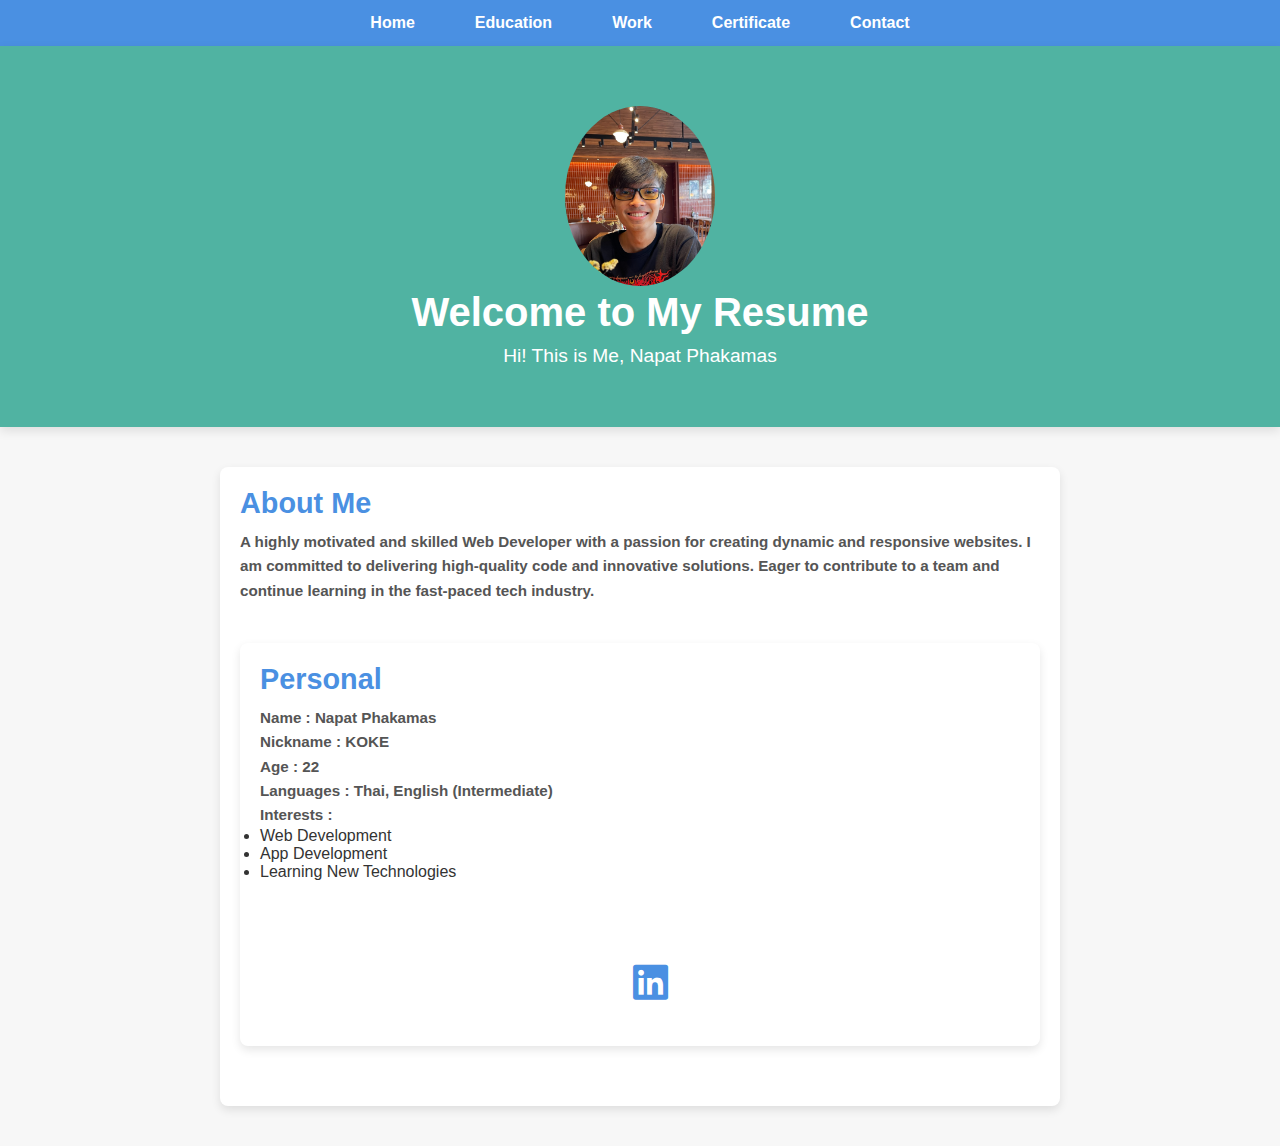
<file: index.html>
<!DOCTYPE html>
<html lang="en">
<head>
    <meta charset="UTF-8">
    <meta name="viewport" content="width=device-width, initial-scale=1.0">
    <title>MyResume - Home</title>
    <link rel="stylesheet" href="styles.css">
    <link rel="stylesheet" href="https://cdnjs.cloudflare.com/ajax/libs/font-awesome/6.0.0-beta3/css/all.min.css">
    <link rel="icon" href="favicon.png" type="image/x-icon">
</head>
<body>
    <div class="menu-toggle" onclick="toggleMenu()">☰</div>
    <nav>
        <ul id="nav-menu">
            <li><a href="index.html">Home</a></li>
            <li><a href="education.html">Education</a></li>
            <li><a href="work.html">Work</a></li>
            <li><a href="certificate.html">Certificate</a></li>
            <li><a href="contact.html">Contact</a></li>
        </ul>
    </nav>

    <header>
        <img src="profile.jpg" alt="Profile Image" style="width:150px; border-radius:50%;">
        <h1>Welcome to My Resume</h1>
        <p>Hi! This is Me, Napat Phakamas</p>
    </header>    

    <section class="home-section">
        <h2>About Me</h2>
        <p>A highly motivated and skilled Web Developer with a passion for creating dynamic and responsive websites. 
            I am committed to delivering high-quality code and innovative solutions. Eager to contribute to a team and continue learning in the fast-paced tech industry.
    <section>
     <h2>Personal</h2>
     <p><strong>Name : </strong> Napat Phakamas</p>
     <p><strong>Nickname : </strong> KOKE</p>
     <p><strong>Age :</strong> 22</p>
     <p><strong>Languages : </strong> Thai, English (Intermediate)</p>
     <p><strong>Interests :</strong> <li>Web Development</li> <li>App Development</li><li>Learning New Technologies</li>
     <p>

    <script>
        document.addEventListener("DOMContentLoaded", function() {
          var sections = document.querySelectorAll(".home-section");
      
          function revealSections() {
            sections.forEach(function(section) {
              var rect = section.getBoundingClientRect();
              if (rect.top < window.innerHeight && rect.bottom >= 0) {
                section.classList.add("visible");
              }
            });
          }
      
          window.addEventListener("scroll", revealSections);
          revealSections();
        });
      </script>

    <script>
          function toggleMenu() {
              const navMenu = document.getElementById('nav-menu');
              navMenu.classList.toggle('active');
          }
      </script>
      
</body>

    <footer class="footer-social">
        <div class="social-links">
            <a href="https://www.linkedin.com/in/napat-phakamas-9b63a9331/" target="_blank"><i class="fab fa-linkedin"></i></a>
        </div>
    </footer>
    
</html>
</file>
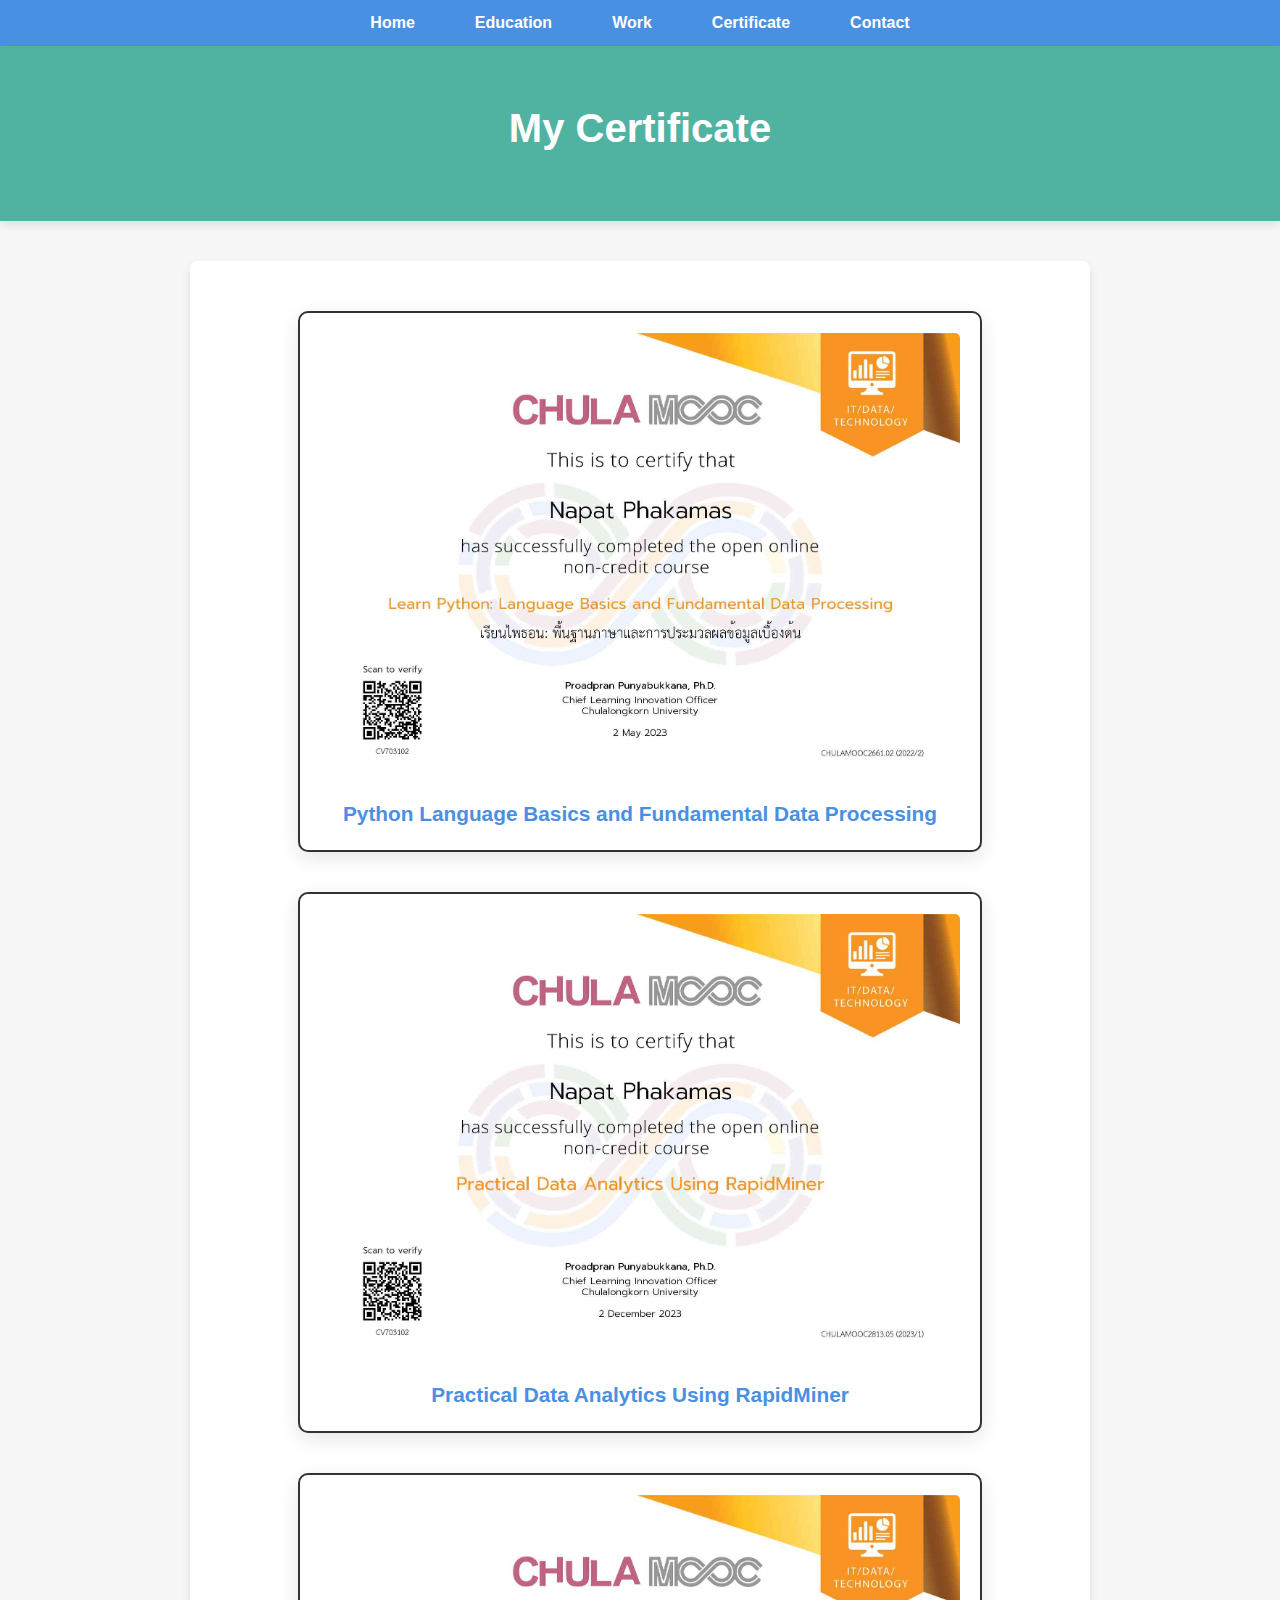
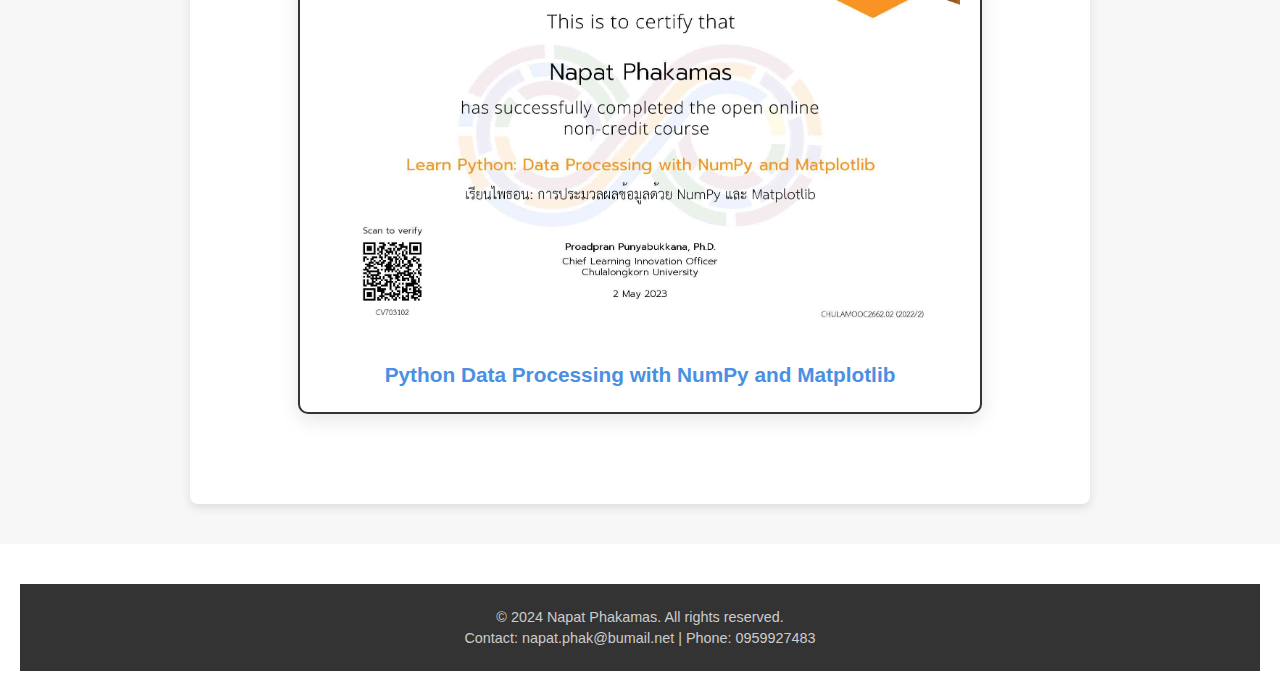
<file: certificate.html>
<!DOCTYPE html>
<html lang="en">
<head>
    <meta charset="UTF-8">
    <meta name="viewport" content="width=device-width, initial-scale=1.0">
    <title>MyResume - Certificate</title>
    <link rel="stylesheet" href="styles.css">
    <link rel="stylesheet" href="https://cdnjs.cloudflare.com/ajax/libs/font-awesome/6.0.0-beta3/css/all.min.css">
    <link rel="icon" href="favicon.png" type="image/x-icon">
</head>
<body>
    <div class="menu-toggle" onclick="toggleMenu()">☰</div>
    <nav>
        <ul id="nav-menu">
            <li><a href="index.html">Home</a></li>
            <li><a href="education.html">Education</a></li>
            <li><a href="work.html">Work</a></li>
            <li><a href="certificate.html">Certificate</a></li>
            <li><a href="contact.html">Contact</a></li>
        </ul>
    </nav>

    <header>
        <h1>My Certificate</h1>
    </header>

    <section id="certificates" class="section">
        <div class="certificate-container">
            <div class="certificate">
                <img src="certificate1.jpg" alt="Certificate 1">
                <p>Python Language Basics and Fundamental Data Processing</p>
            </div>
            <div class="certificate">
                <img src="certificate2.jpg" alt="Certificate 2">
                <p>Practical Data Analytics Using RapidMiner</p>
            </div>
            <div class="certificate">
                <img src="certificate3.jpg" alt="Certificate 3">
                <p>Python Data Processing with NumPy and Matplotlib</p>
            </div>
        </div>
    </section>

    <script>
        document.addEventListener("DOMContentLoaded", function() {
          var sections = document.querySelectorAll(".certificates-section");
      
          function revealSections() {
            sections.forEach(function(section) {
              var rect = section.getBoundingClientRect();
              if (rect.top < window.innerHeight && rect.bottom >= 0) {
                section.classList.add("visible");
              }
            });
          }
      
          window.addEventListener("scroll", revealSections);
          revealSections();
        });
    </script>
      
    <script>
        function toggleMenu() {
            const navMenu = document.getElementById('nav-menu');
            navMenu.classList.toggle('active');
        }
    </script>  
    
</body>

<footer>
    <div class="footer-content">
        <p>&copy; 2024 Napat Phakamas. All rights reserved.</p>
        <p>Contact: napat.phak@bumail.net | Phone: 0959927483</p>
    </div>
</footer>

</html>
</file>
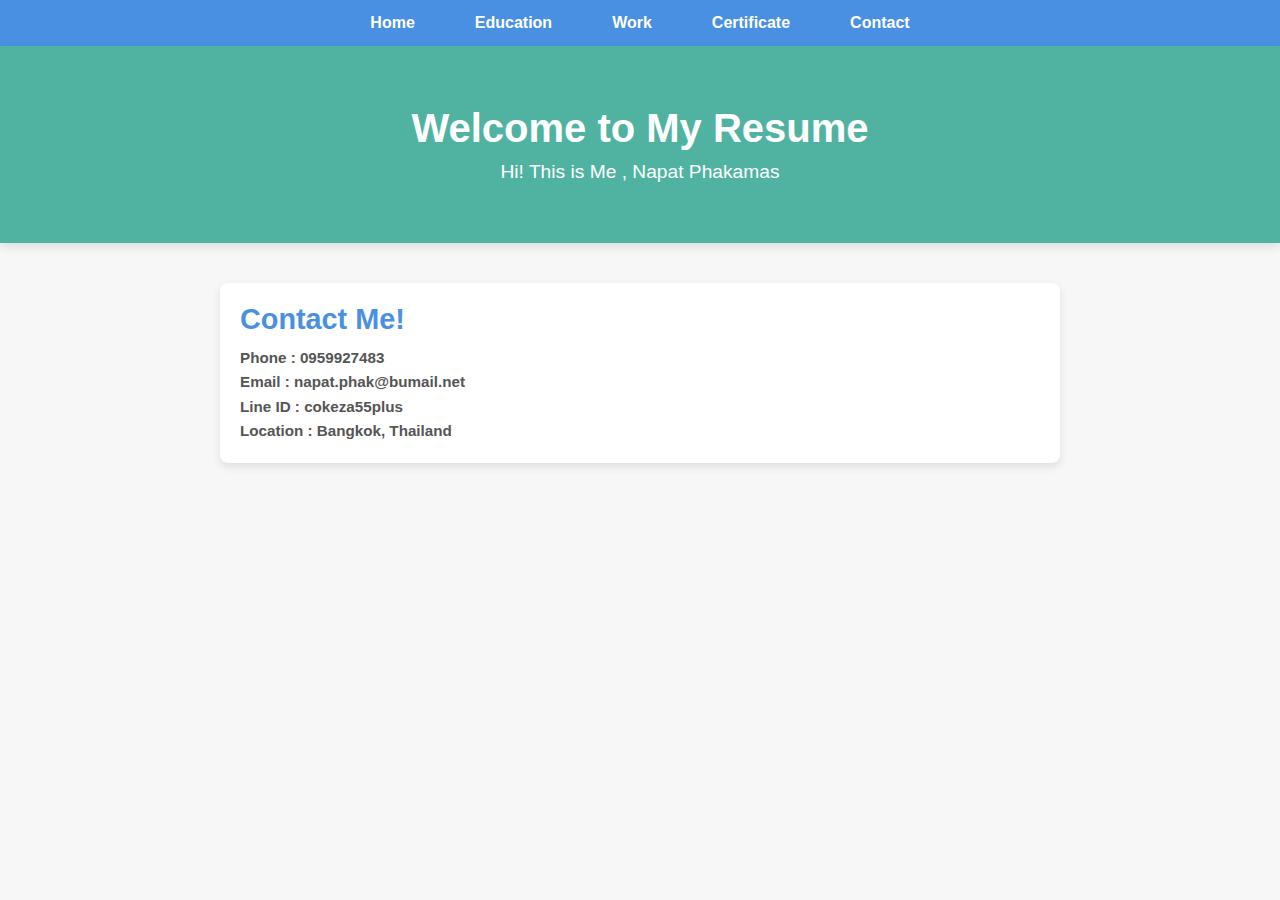
<file: contact.html>
<!DOCTYPE html>
<html lang="en">
<head>
    <meta charset="UTF-8">
    <meta name="viewport" content="width=device-width, initial-scale=1.0">
    <title>MyResume - Contact</title>
    <link rel="stylesheet" href="styles.css">
    <link rel="stylesheet" href="https://cdnjs.cloudflare.com/ajax/libs/font-awesome/6.0.0-beta3/css/all.min.css">
    <link rel="icon" href="favicon.png" type="image/x-icon">
</head>
<body>
    <div class="menu-toggle" onclick="toggleMenu()">☰</div>
    <nav>
      <ul id="nav-menu">
        <li><a href="index.html">Home</a></li>
        <li><a href="education.html">Education</a></li>
        <li><a href="work.html">Work</a></li>
        <li><a href="certificate.html">Certificate</a></li>
        <li><a href="contact.html">Contact</a></li>
    </ul>
    </nav>

    <header>
        <h1>Welcome to My Resume</h1>
        <p>Hi! This is Me , Napat Phakamas</p>
    </header>

    <section class="contact-section"> 
        <h2>Contact Me!</h2>
        <p><p><strong>Phone : </strong> 0959927483</p>
        <p><strong>Email : </strong> napat.phak@bumail.net</p>
        <p><strong>Line ID :</strong> cokeza55plus</p>
        <p><strong>Location :</strong> Bangkok, Thailand</p>
        </p>
    </section>

    <script>
        document.addEventListener("DOMContentLoaded", function() {
          var sections = document.querySelectorAll(".contact-section");
      
          function revealSections() {
            sections.forEach(function(section) {
              var rect = section.getBoundingClientRect();
              if (rect.top < window.innerHeight && rect.bottom >= 0) {
                section.classList.add("visible");
              }
            });
          }
      
          window.addEventListener("scroll", revealSections);
          revealSections();
        });
      </script>
      
    <script>
        function toggleMenu() {
          const navMenu = document.getElementById('nav-menu');
          navMenu.classList.toggle('active');
        }
    </script>
        
</body>
</html>
</file>
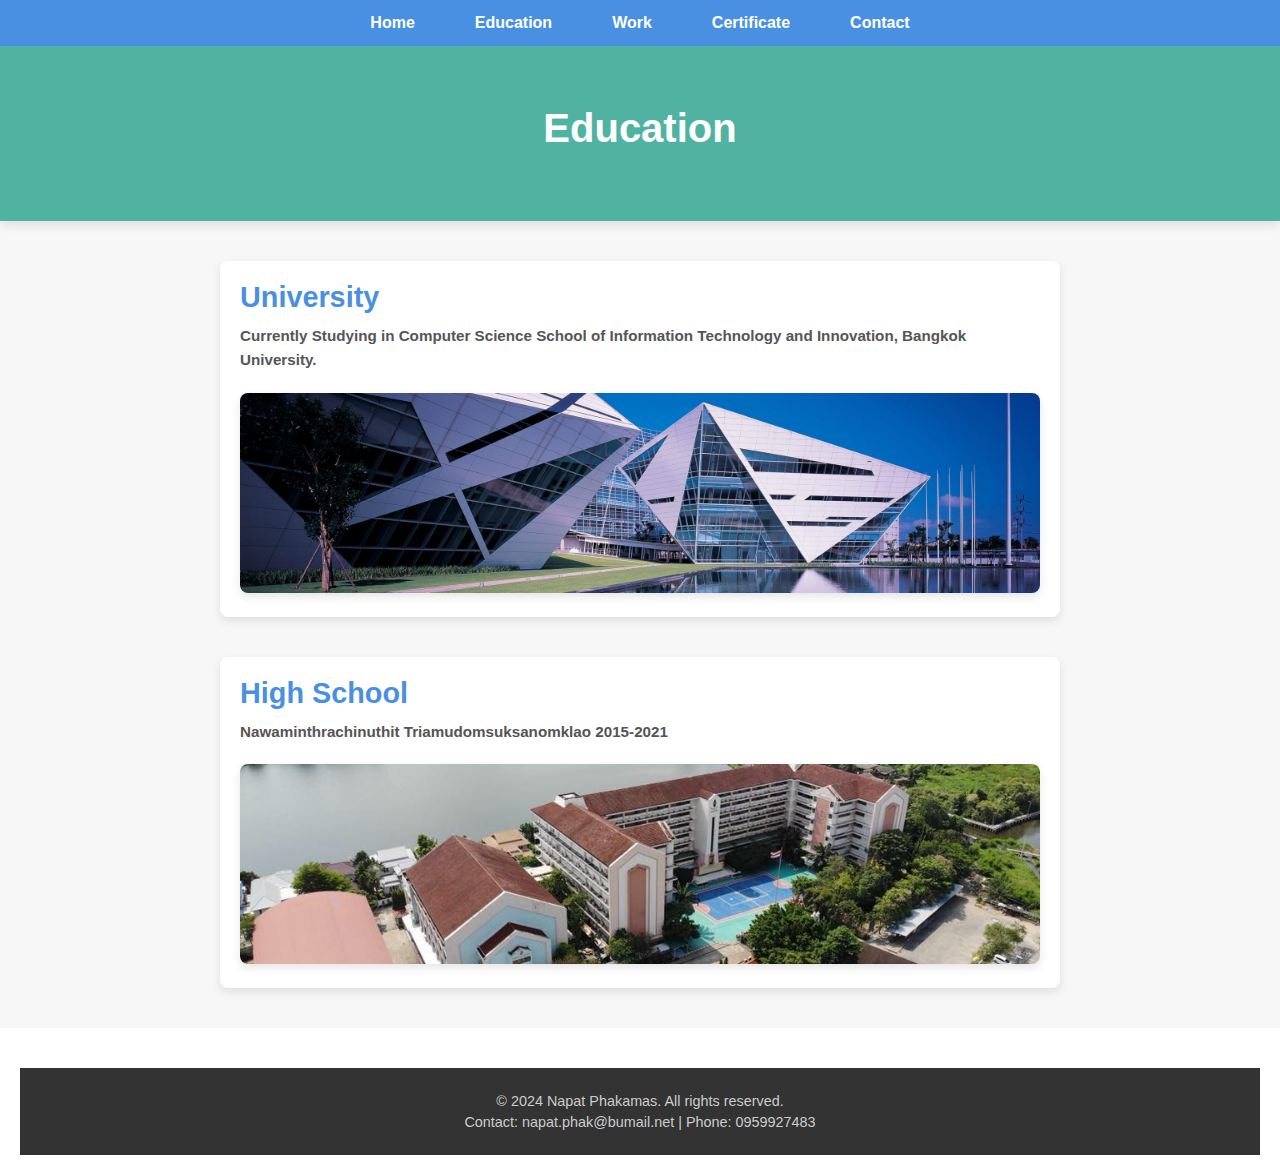
<file: education.html>
<!DOCTYPE html>
<html lang="en">
<head>
    <meta charset="UTF-8">
    <meta name="viewport" content="width=device-width, initial-scale=1.0">
    <title>MyResume - Education</title>
    <link rel="stylesheet" href="styles.css">
    <link rel="stylesheet" href="https://cdnjs.cloudflare.com/ajax/libs/font-awesome/6.0.0-beta3/css/all.min.css">
    <link rel="icon" href="favicon.png" type="image/x-icon">
</head>
<body>
    <div class="menu-toggle" onclick="toggleMenu()">☰</div>
    <nav>
        <ul id="nav-menu">
            <li><a href="index.html">Home</a></li>
            <li><a href="education.html">Education</a></li>
            <li><a href="work.html">Work</a></li>
            <li><a href="certificate.html">Certificate</a></li>
            <li><a href="contact.html">Contact</a></li>
        </ul>
    </nav>

    <header>
        <h1>Education</h1>
    </header>

    <section class="education-section">
        <h2>University</h2>
        <p>Currently Studying in Computer Science
            School of Information Technology and Innovation, Bangkok University.
        </p>
        <img src="BU.jpg" alt="University Image" class="section-image">
    </section>
    
    <section class="education-section">
        <h2>High School</h2>
        <p>Nawaminthrachinuthit Triamudomsuksanomklao 2015-2021</p>
        <img src="NTUN.jpg" alt="High School Image" class="section-image">
    </section>

    <script>
        document.addEventListener("DOMContentLoaded", function() {
          var sections = document.querySelectorAll(".education-section");
      
          function revealSections() {
            sections.forEach(function(section) {
              var rect = section.getBoundingClientRect();
              if (rect.top < window.innerHeight && rect.bottom >= 0) {
                section.classList.add("visible");
              }
            });
          }
      
          window.addEventListener("scroll", revealSections);
          revealSections();
        });
      </script>
      
      <script>
        function toggleMenu() {
            const navMenu = document.getElementById('nav-menu');
            navMenu.classList.toggle('active');
        }
        </script>
       
</body>

<footer>
    <div class="footer-content">
        <p>&copy; 2024 Napat Phakamas. All rights reserved.</p>
        <p>Contact: napat.phak@bumail.net | Phone: 0959927483</p>
    </div>
</footer>

</html>
</file>
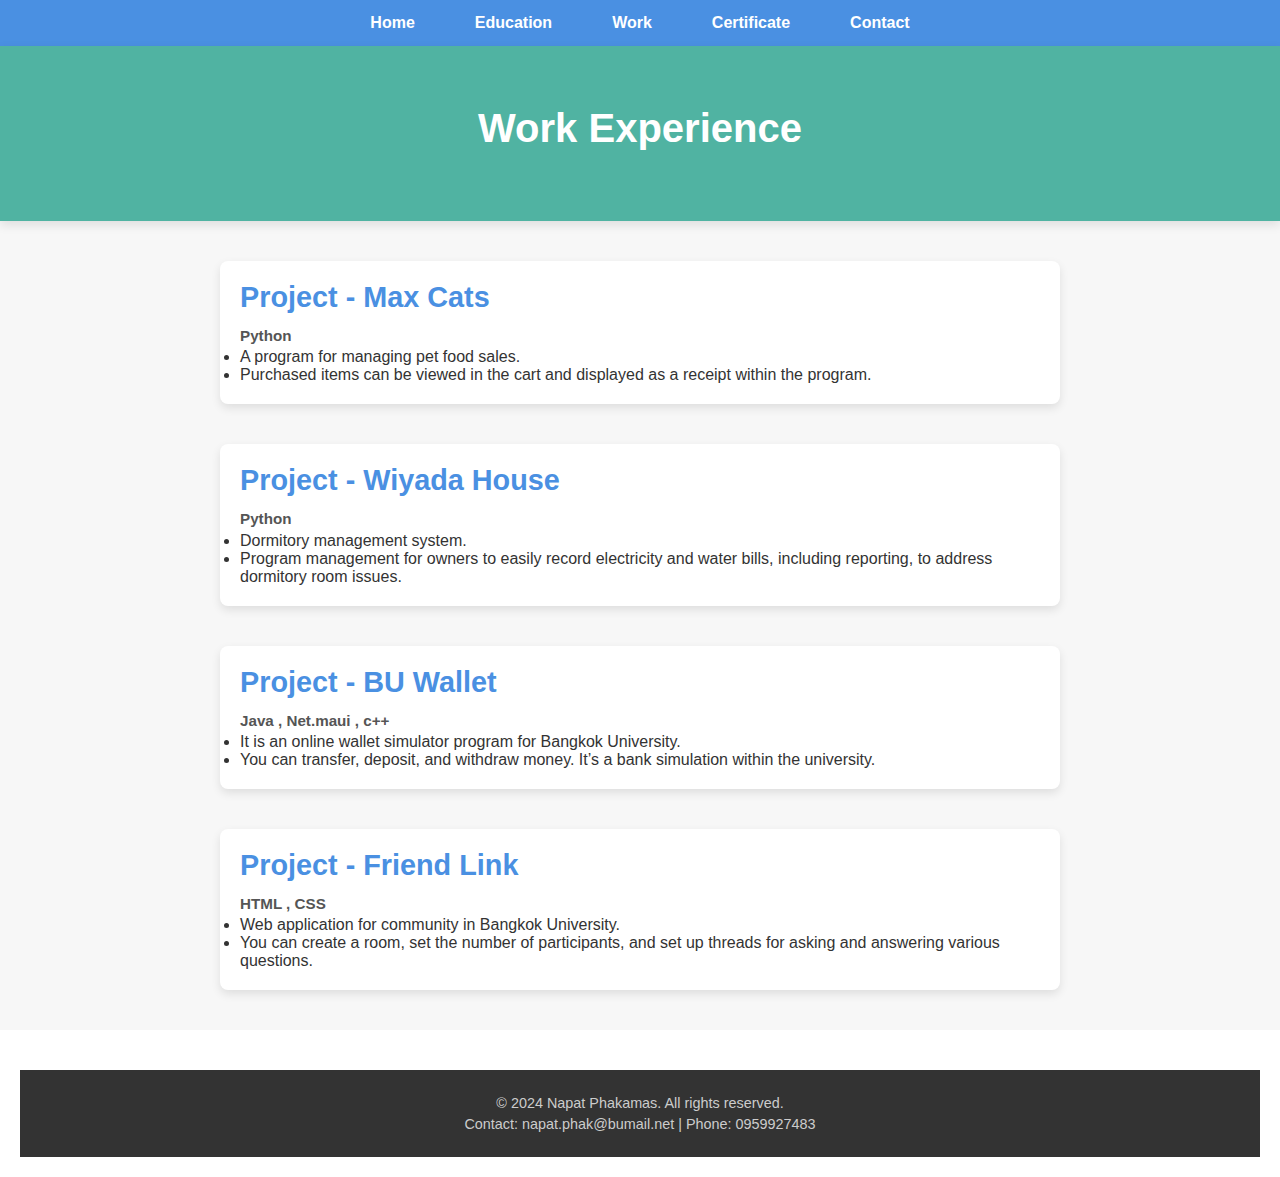
<file: work.html>
<!DOCTYPE html>
<html lang="en">
<head>
    <meta charset="UTF-8">
    <meta name="viewport" content="width=device-width, initial-scale=1.0">
    <title>MyResume - Work</title>
    <link rel="stylesheet" href="styles.css">
    <link rel="stylesheet" href="https://cdnjs.cloudflare.com/ajax/libs/font-awesome/6.0.0-beta3/css/all.min.css">
    <link rel="icon" href="favicon.png" type="image/x-icon">
</head>
<body>
    <div class="menu-toggle" onclick="toggleMenu()">☰</div>
    <nav>
        <ul id="nav-menu">
            <li><a href="index.html">Home</a></li>
            <li><a href="education.html">Education</a></li>
            <li><a href="work.html">Work</a></li>
            <li><a href="certificate.html">Certificate</a></li>
            <li><a href="contact.html">Contact</a></li>
        </ul>
    </nav>

    <header>
        <h1>Work Experience</h1>
    </header>

    <section>
        <h2>Project - Max Cats</h2>
    <p><strong>Python</strong></p>
        <li>A program for managing pet food sales.
        <li>Purchased items can be viewed in the cart and displayed as a receipt within the program.</p>
    </section>

    <section>
        <h2>Project - Wiyada House</h2>
        <p><strong>Python</strong>
        <li>Dormitory management system.
        <li>Program management for owners to easily record electricity and water bills, including reporting, to address dormitory room issues.
    </section>

    <section>
        <h2>Project - BU Wallet</h2>
        <p><strong>Java , Net.maui , c++</strong></p>
        <li>It is an online wallet simulator program for Bangkok University.
        <li>You can transfer, deposit, and withdraw money. It’s a bank simulation within the university.
    </section>

    <section>
        <h2>Project - Friend Link</h2>
        <p><strong>HTML , CSS</strong></p>
        <li>Web application for community in Bangkok University. 
        <li>You can create a room, set the number of participants, and set up threads for asking and answering various questions.   
    </section>

    <script>
        document.addEventListener("DOMContentLoaded", function() {
          var sections = document.querySelectorAll(".work-section");
      
          function revealSections() {
            sections.forEach(function(section) {
              var rect = section.getBoundingClientRect();
              if (rect.top < window.innerHeight && rect.bottom >= 0) {
                section.classList.add("visible");
              }
            });
          }
      
          window.addEventListener("scroll", revealSections);
          revealSections();
        });
      </script>

    <script>
        function toggleMenu() {
        const navMenu = document.getElementById('nav-menu');
        navMenu.classList.toggle('active');
        }
    </script>
    
</body>

<footer>
    <div class="footer-content">
        <p>&copy; 2024 Napat Phakamas. All rights reserved.</p>
        <p>Contact: napat.phak@bumail.net | Phone: 0959927483</p>
    </div>
</footer>

</html>
</file>
<file: styles.css>
body, h1, h2, p, ul {
    margin: 0;
    padding: 0;
    box-sizing: border-box;
}

body {
    font-family: 'Segoe UI', Tahoma, Geneva, Verdana, sans-serif;
    background-color: #f7f7f7;
    color: #333;
}

nav ul {
    list-style-type: none;
    background-color: #4a90e2;
    overflow: hidden;
    padding: 0;
    margin: 0;
    display: flex;
    justify-content: center;
}

nav ul li {
    margin: 0 10px;
}

nav ul li a {
    display: block;
    color: white;
    text-align: center;
    padding: 14px 20px;
    text-decoration: none;
    font-weight: bold;
    border-radius: 4px;
    transition: background-color 0.3s ease;
}

header {
    background-color: #50b3a2;
    color: white;
    padding: 60px 20px;
    text-align: center;
    box-shadow: 0px 4px 10px rgba(0, 0, 0, 0.1);
}

header h1 {
    font-size: 2.5em;
    margin-bottom: 10px;
}

header p {
    font-size: 1.2em;
}

section {
    margin: 40px auto;
    padding: 20px;
    max-width: 800px;
    background-color: white;
    border-radius: 8px;
    box-shadow: 0px 4px 10px rgba(0, 0, 0, 0.1);
}

section h2 {
    font-size: 1.8em;
    margin-bottom: 10px;
    color: #4a90e2;
}

section p {
    font-size: 1em;
    line-height: 1.6;
    color: #555;
}

a {
    color: #4a90e2;
    text-decoration: none;
}

header {
    animation: fadeIn 2s ease-out;
}

@keyframes fadeIn {
    from {
        opacity: 0;
        transform: translateY(-20px);
    }
    to {
        opacity: 1;
        transform: translateY(0);
    }
}
section {
    transition: transform 0.3s ease;
}

section:hover {
    transform: scale(1.05);
    box-shadow: 0px 6px 20px rgba(0, 0, 0, 0.2);
}
a {
    transition: color 0.2s ease-out;
}


nav ul li a {
    color: white;
    transition: color 0.3s ease;
}

nav ul li a:hover, nav ul li a.active {
    color: #FFD700;
    transition: color 0.3s ease; 
}

footer {
    background-color: #ffffff;
    color: #559ECF;
    text-align: center;
    padding: 20px;
    margin-top: 40px;
}

.social-links {
    text-align: center;
    margin-top: 20px;
    padding-left: 20px;
}

.social-links a {
    margin: 0 15px;
    color: #4a90e2;
    font-size: 2.5em;
    text-decoration: none;
    transition: color 0.3s ease, box-shadow 0.3s ease, transform 0.3s ease;
}

.social-links a:hover {
    color: #FFD700;
    box-shadow: 0 0 10px rgba(255, 215, 0, 0.6),
          
    
}

@keyframes glow {
    from {
        text-shadow: 0 0 8px #FFD700, 0 0 16px #FFD700, 0 0 24px #FFD700;
    }
 
}

.social-links a:hover i {
    animation: glow 1.5s infinite alternate;
}

section p {
    font-weight: bold;
    font-size: 0.95em;
}

.section-image {
    width: 100%;
    height: 200px;
    object-fit: cover;
    margin-top: 20px;
    border-radius: 8px;
    box-shadow: 0px 4px 10px rgba(0, 0, 0, 0.1);
}

/* Animation for Home section */
.home-section {
    opacity: 0;
    transform: translateY(50px); /* Slide up */
    transition: opacity 1s ease-out, transform 1s ease-out;
}

.home-section.visible {
    opacity: 1;
    transform: translateY(0);
}

/* Animation for Education section */
.education-section {
    opacity: 0;
    transform: translateX(-100px); /* Slide from left */
    transition: opacity 1.2s ease-out, transform 1.2s ease-out;
}

.education-section.visible {
    opacity: 1;
    transform: translateX(0);
}

/* Animation for Work section */
.work-section {
    opacity: 0;
    transform: scale(0.8); /* Zoom in */
    transition: opacity 1.5s ease-out, transform 1.5s ease-out;
}

.work-section.visible {
    opacity: 1;
    transform: scale(1);
}

/* Animation for Contact section */
.contact-section {
    opacity: 0;
    transform: translateY(50px);
    transition: opacity 1.2s ease-out, transform 1.2s ease-out;
}

.contact-section.visible {
    opacity: 1;
    transform: translateY(0);
}

/* สไตล์สำหรับ Content Footer */
.footer-content {
    background-color: #333;
    color: #ccc;
    padding: 20px;
    margin-top: 20px;
}

.footer-content-container {
    display: flex;
    flex-direction: row;
    justify-content: space-between;
    align-items: center;
    max-width: 1200px;
    margin: 0 auto;
    padding: 10px 20px;
}

.footer-contact {
    text-align: left;
}

.footer-contact h4 {
    color: #FFD700;
    margin-bottom: 10px;
}

.footer-contact p {
    margin: 5px 0;
}

.footer-contact a {
    color: #FFD700;
    text-decoration: none;
}

.footer-contact a:hover {
    text-decoration: underline;
}

.footer-copyright {
    text-align: right;
}

.footer-content p {
    margin: 5px 0;
    font-size: 0.9em;
}

@media (max-width: 768px) {
    .footer-content-container {
        flex-direction: column;
        text-align: center;
    }

    .footer-contact,
    .footer-copyright {
        text-align: center;
        margin-bottom: 10px;
    }
}

/* Certificates */
#certificates {
    background-color: #fff;
    padding: 50px;
    text-align: center;
    color: #333;
}

.certificate-container {
    display: flex;
    flex-direction: column;
    align-items: center;
}

.certificate {
    max-width: 80%; 
    margin-bottom: 40px; 
    background-color: #fff; 
    border: 2px solid #333; 
    border-radius: 10px;
    padding: 20px;
    box-shadow: 0px 6px 20px rgba(0, 0, 0, 0.1); 
    transition: transform 0.3s ease; 
}

.certificate:hover {
    transform: scale(1.05); 
}

.certificate img {
    width: 100%;
    height: auto;
    border-radius: 5px; 
    margin-bottom: 10px;
}

.certificate p {
    font-size: 1.3rem;
    color: #4a90e2; 
    font-weight: bold;
}

/* ซ่อน hamburger menu บน desktop */
.menu-toggle {
    display: none;
    cursor: pointer;
    color: #4a90e2;
    font-size: 2rem;
    margin-left: 20px;
}

/* Hamburger Menu สำหรับ Mobile */
@media (max-width: 768px) {
    nav ul {
        display: none;
        flex-direction: column;
        background-color: #4a90e2;
        position: absolute;
        top: 50px;
        left: 0;
        width: 100%;
        text-align: center;
    }

    nav ul.active {
        display: flex;
    }

    .menu-toggle {
        display: block;
    }

    nav ul li {
        margin: 15px 0;
    }

    nav ul li a {
        padding: 10px 0;
        display: block;
        width: 100%;
    }
}
</file>
